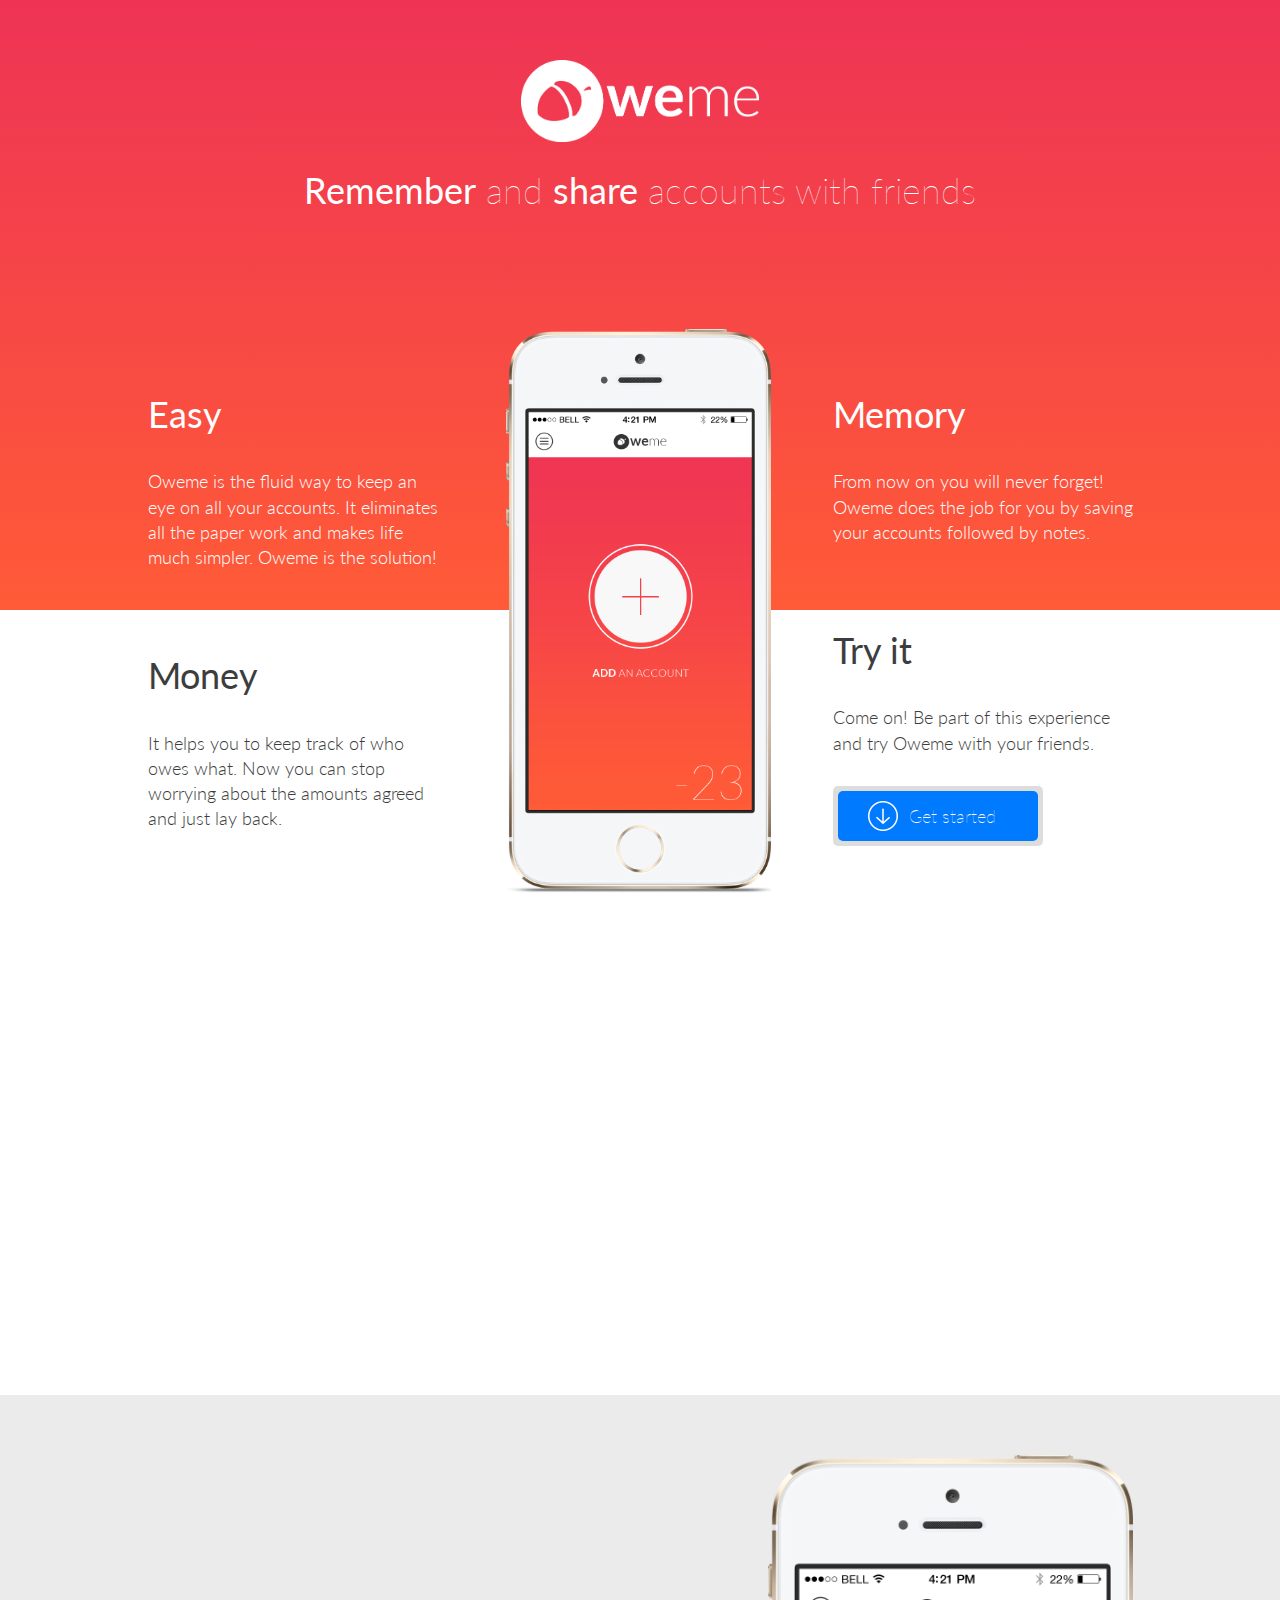
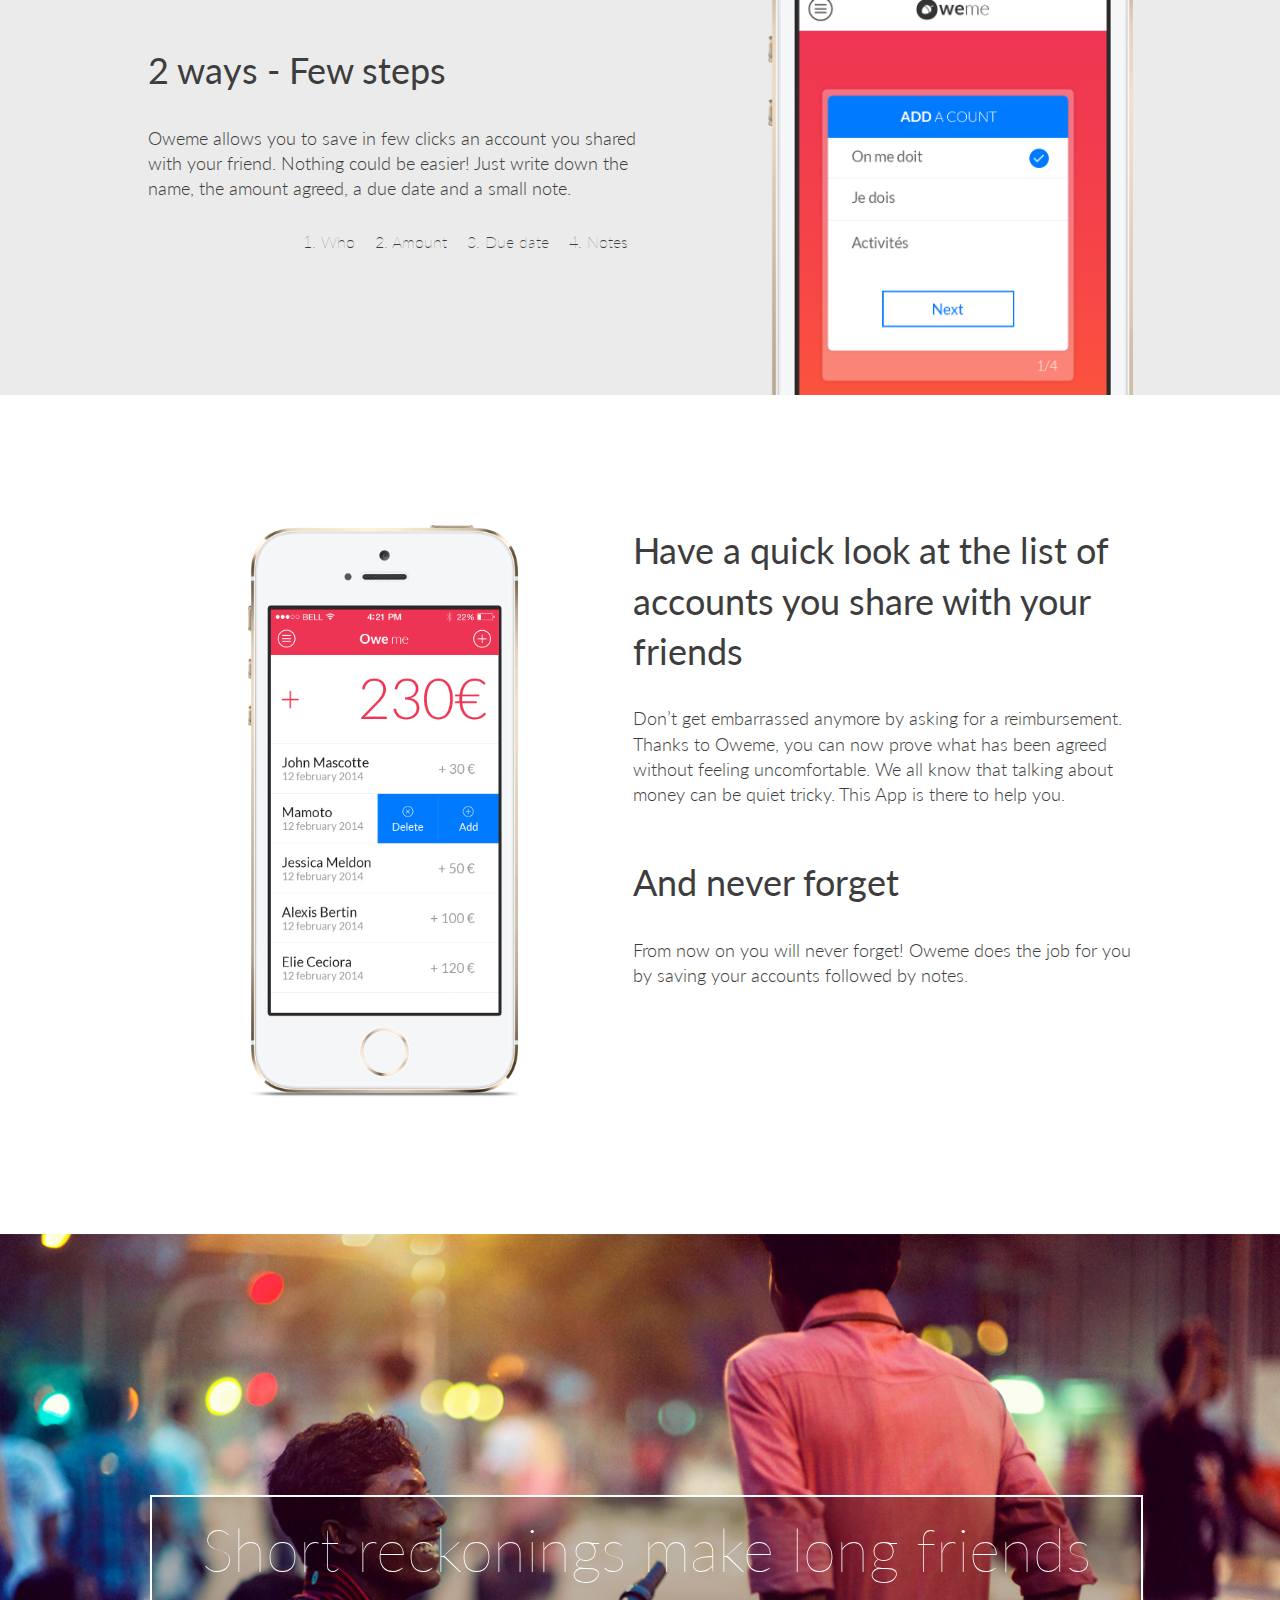
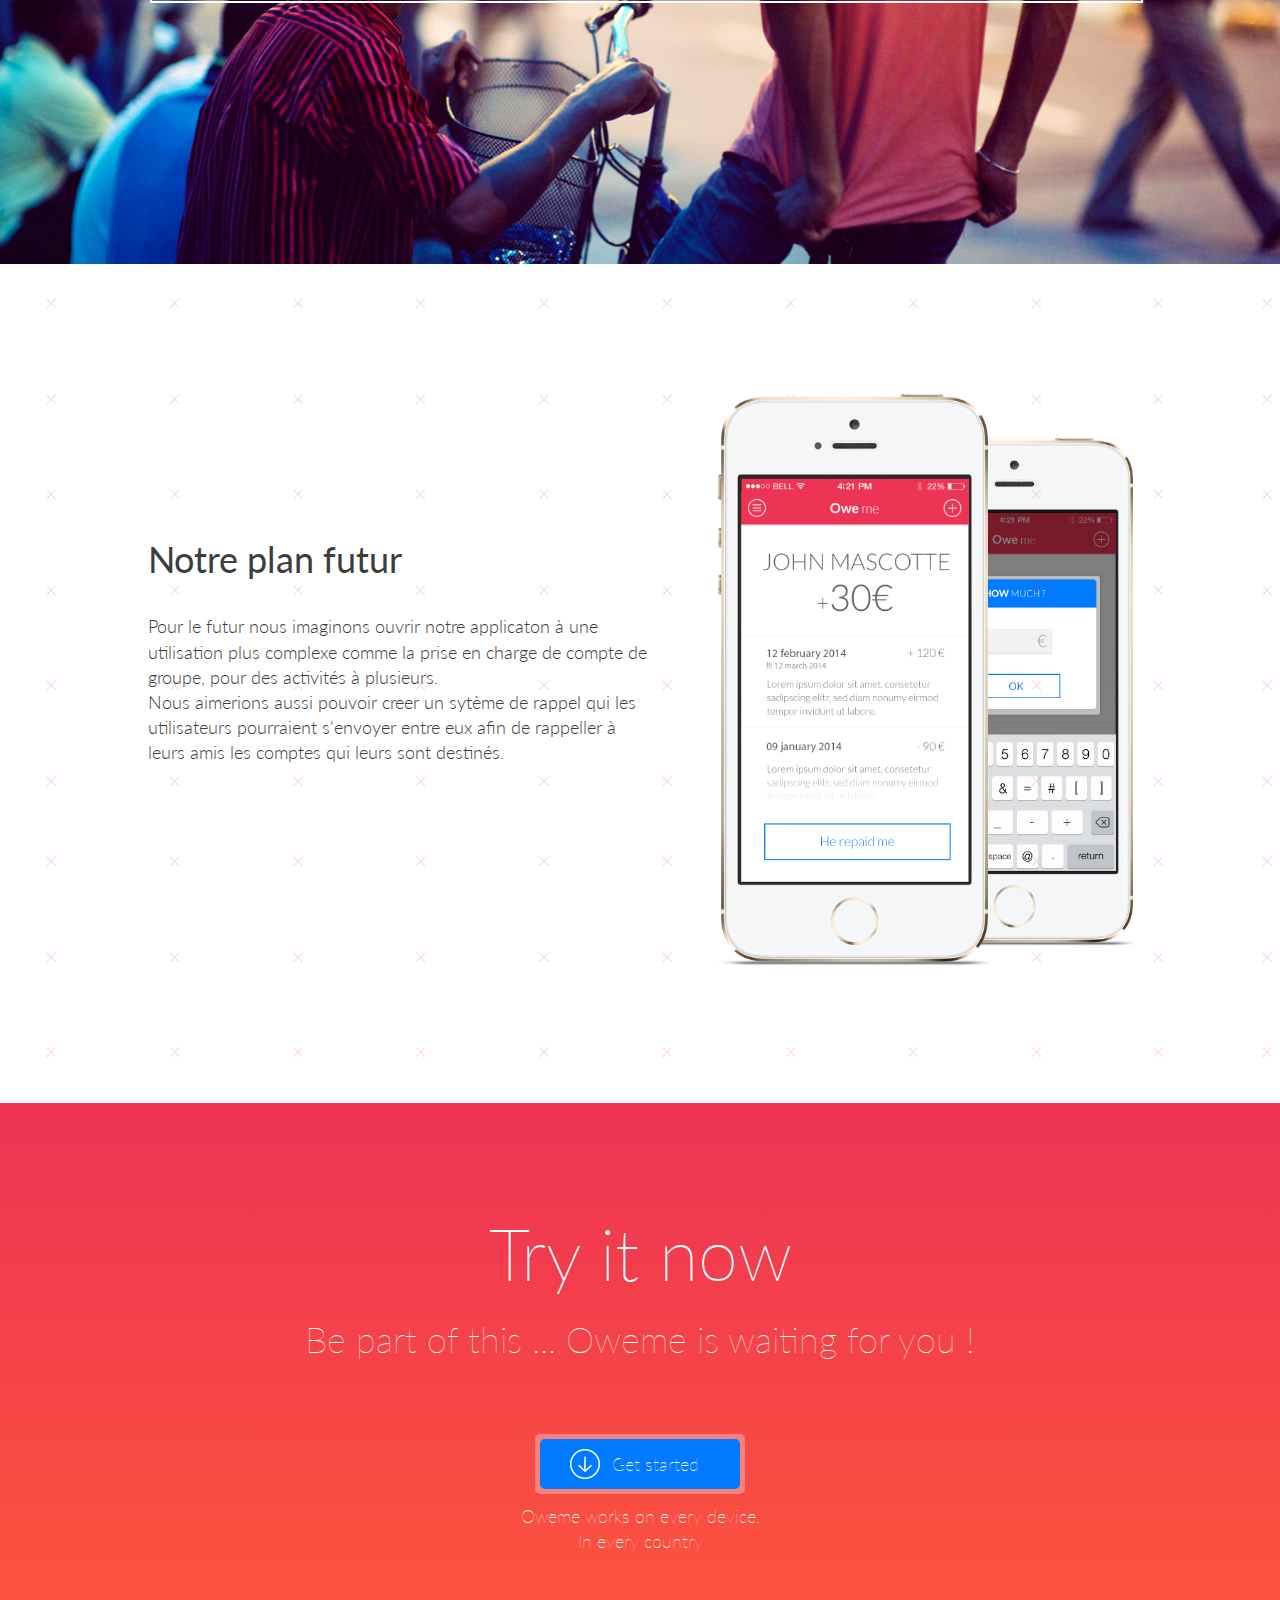
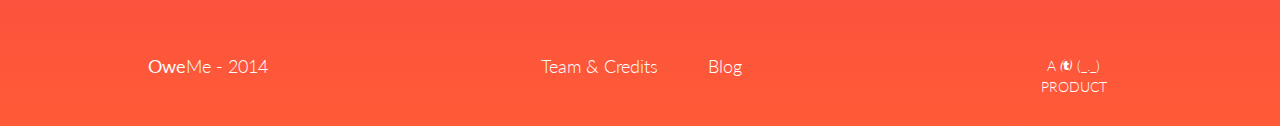
<file: site/index.html>
<!DOCTYPE HTML>
<html lang="fr">

<head>
	<title>OweMe</title>
	<meta charset="UTF-8" />
	<meta name="viewport" content="width=device-width; initial-scale=1.0">
	<link rel="stylesheet" href="css/reset.css" /><link rel="stylesheet" href="css/style.css" /> 
	<link href='http://fonts.googleapis.com/css?family=Lato:100,300,400,700' rel='stylesheet' type='text/css'>
</head>

<body>

	<header>
		<h1><a href="index.html"><img src="img/logo_blanc.png"/></a></h1>
		<h2><span>Remember</span> and <span>share</span> accounts with friends </h2>
	</header>

	<section class="section1">
		<div class="content">
			<ul>
				<li>
					<h3>Easy</h3>
					<p>Oweme is the fluid way to keep an eye on all your accounts. It eliminates all the paper work and makes life much simpler. Oweme is the solution!</p>
				</li>
				<li>
					<h3>Money</h3>
					<p>It helps you to keep track of who owes what. Now you can stop worrying about the amounts agreed and just lay back.</p>
				</li>
			</ul>
			<img src="img/iphone-1.png" alt="OweMe - Homepage" width="265" height="565" />
			<ul>
				<li>
					<h3>Memory</h3>
					<p>From now on you will never forget! Oweme does the job for you by saving your accounts followed by notes.</p>
				</li>
				<li>
					<h3>Try it</h3>
					<p>Come on! Be part of this experience and try <strong>Oweme</strong> with your friends.</p>
					<div class="start" ><a href="#">Get started</a></div>
				</li>
			</ul>
		</div><!-- end content -->
	</section>

	<section class="section2" controls>
		<!-- <video width="1280" controls>
			<source src= "movie/oweme.ogg" type="video/ogg" >
			<source src= "movie/oweme.mov" type="video/mov" >
		</video> -->
		<iframe width="420" height="345"
			src="http://www.youtube.com/watch?v=ODJZpuXwR4Y&feature=youtu.be">
		</iframe>
	</section>

	<section class="section3">
		<div class="content">
			<div class="info">
				<h3>2 ways - Few steps</h3>
				<p>Oweme allows you to save in few clicks an account you shared with your friend. Nothing could be easier! Just write down the name, the amount agreed, a due date and a small note.</p>
				<ol>
					<li>1. Who</li>
					<li>2. Amount</li>
					<li>3. Due date</li>
					<li>4. Notes</li>
				</ol>
			</div>
			<div class="illu">
				<img class="iphone1" src="img/iphone-1.png" alt="Oweme - Iphone5" width="365"/>
				<ul>
					<li><img class="ecrans" src="img/etape1.png" alt="OweMe - Step" width="260"></li>
					<li><img class="ecrans" src="img/etape1.png" alt="OweMe - Step" width="260"></li>
					<li><img class="ecrans" src="img/etape1.png" alt="OweMe - Step" width="260"></li>
				</ul>

			</div>
		</div><!-- end content -->
	</section>

	<section class="section4">
		<div class="content">
			<div class="illu2">
				<img src="img/iphone-2.png" alt="Oweme - iphone5 - account" width="270"/>
			</div>
			<div class="info2">
				<h3>Have a quick look at the list of accounts you share with your friends</h3>
				<p>Don’t get embarrassed anymore by  asking for a reimbursement. Thanks to Oweme, you can now prove what has been agreed without feeling uncomfortable. We all know that talking about money can be quiet tricky. This App is there to help  you. </p>
				<h3 class="seconh3">And never forget</h3>
				<p>From now on you will never forget! Oweme does the job for you by saving your accounts followed by notes. </p>
			</div>
			<div class="illu3">
				<img src="img/iphone-2.png" alt="Oweme - iphone5 - account" width="270"/>
			</div>
		</section>

		<section class="section5">
			<h3>Short reckonings make long friends</h3>
		</div><!-- end content -->
	</section>

	<section class="section6">
		<div class="content">
			<!-- <div class="info3">
				<h3>Never forget</h3>
				<p>From now on you will never forget! Oweme does the job for you by saving your accounts followed by notes. </p>
			</div> -->
			<div class="info3 future">
				<h3>Notre plan futur</h3>
				<p>Pour le futur nous imaginons ouvrir notre applicaton à une utilisation plus complexe comme la prise en charge de compte de groupe, pour des activités à plusieurs.

				<p>Nous aimerions aussi pouvoir creer un sytème de rappel qui les utilisateurs pourraient s'envoyer entre eux afin de rappeller à leurs amis les comptes qui leurs sont destinés.</p>
			</div>

			<div class="illu3">
				<img src="img/iphone-3.png" alt="Oweme - iphone5 - account" width="270"/>
				<img class="iphone2"src="img/iphone-4.png" alt="Oweme - iphone5 - account" width="240"/>
			</div>
		</div><!-- end content -->
	</section>

	

	<footer>
		<div class="content">
			<h3>Try it now</h3>
			<h4>Be part of this ... Oweme is waiting for you !</h4>
			<div class="start" ><a href="#">Get started</a></div>
			<p>Oweme works on every device,
	In every country</p>
			<nav>
				<div class="nameapp"><a href="index.html"><span>Owe</span>Me - 2014</a></div>
				<ul>
					<li><a href="team.html">Team & Credits</a></li>
					<li><a href="http://alexisbertin.fr/ilab/blog" target="_blank">Blog</a></li>
				</ul>
				<div class="label">A  <span>&#xF8FF</span> (_._) product</div>
			</nav>
			
		</div><!-- end content -->
	</footer>

</body>

</html>
</file>
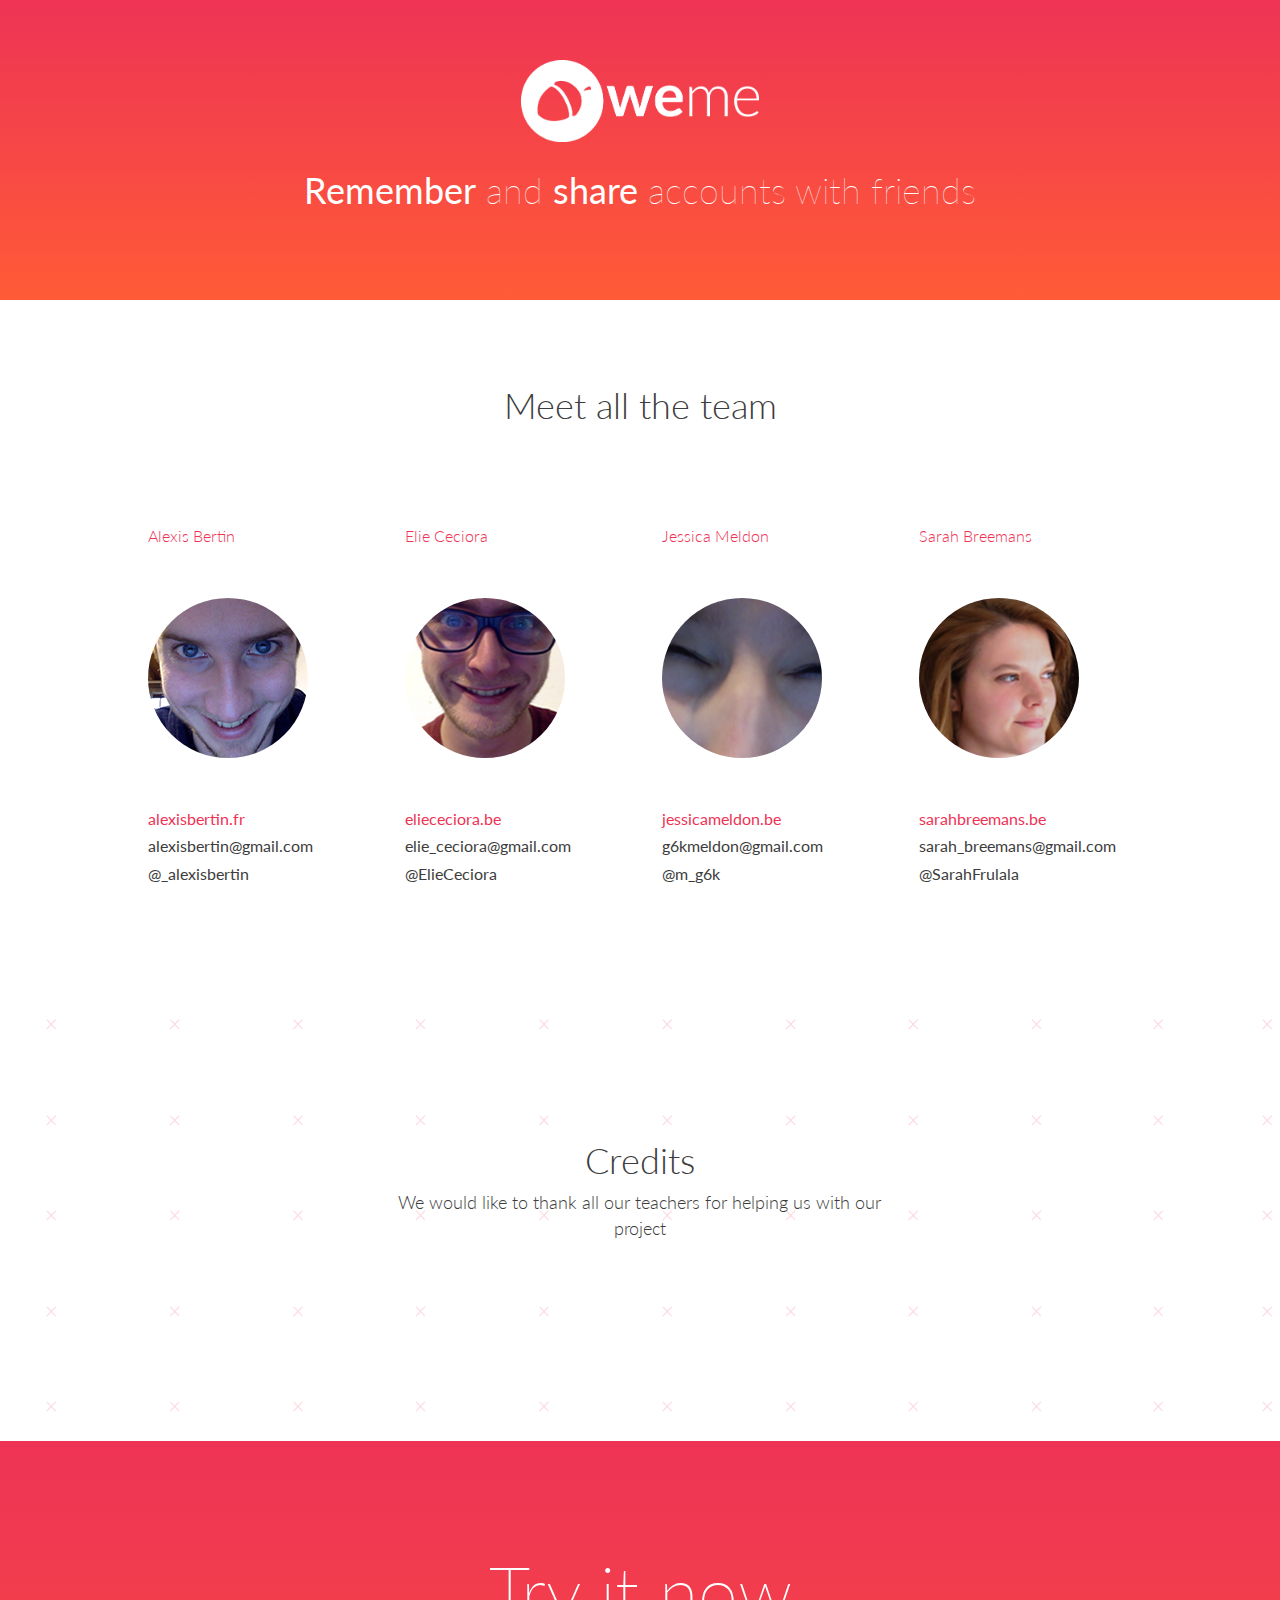
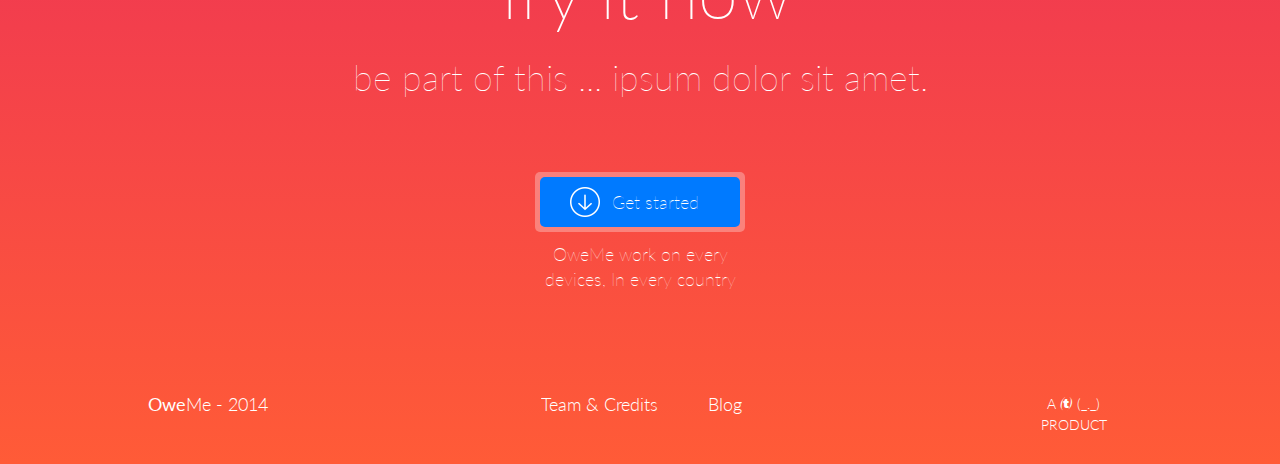
<file: site/team.html>
<!DOCTYPE HTML>
<html lang="fr">

<head>
	<title>OweMe</title>
	<meta charset="UTF-8" />
	<meta name="viewport" content="width=device-width; initial-scale=1.0">
	<link rel="stylesheet" href="css/reset.css" /><link rel="stylesheet" href="css/style.css" /> 
	<link href='http://fonts.googleapis.com/css?family=Lato:100,300,400,700' rel='stylesheet' type='text/css'>
</head>

<body>

	<header class="hteam">
		<h1><a href="index.html"><img src="img/logo_blanc.png"/></a></h1>
		<h2><span>Remember</span> and <span>share</span> accounts with friends </h2>
	</header>
<!-- 
	<section class="section7">
		<img src="img/team.png" />
	</section> -->

	<section class="section8">
		<div class="content">
			<h2>Meet all the team</h2>
			<!-- <h3>At vero eos et accusam et justo duo.</h3> -->
			<ul>
				<li>
					<a href="#">
						<p>Alexis Bertin</p>
						<div class="teampic alexis"></div>
						<ul>
							<li><a href="alexisbertin.fr" target="_blank">alexisbertin.fr</a></li>
							<li>alexisbertin@gmail.com</li>
							<li>@_alexisbertin</li>
							<!-- <li class="quotes">"Hey guys consetetur sadipscing elitr, sed diam nonumy eirmod tempor invidunt ut labore."</li> -->
						</ul>
					</a>
				</li>
				<li>
					<a href="#">
						<p>Elie Ceciora</p>
						<div class="teampic elie"></div>
						<ul>
							<li><a href="eliececiora.be" target="_blank">eliececiora.be</a></li>
							<li>elie_ceciora@gmail.com</li>
							<li>@ElieCeciora</li>
							<!-- <li class="quotes">"Hey guys consetetur sadipscing elitr, sed diam nonumy eirmod tempor invidunt ut labore."</li> -->
						</ul>
					</a>
				</li>
				<li>
					<a href="#">
						<p>Jessica Meldon</p>
						<div class="teampic jessica"></div>
						<ul>
							<li><a href="jessicameldon.be" target="_blank">jessicameldon.be</a></li>
							<li>g6kmeldon@gmail.com</li>
							<li>@m_g6k</li>
							<!-- <li class="quotes">"Hey guys consetetur sadipscing elitr, sed diam nonumy eirmod tempor invidunt ut labore."</li> -->
						</ul>
					</a>
				</li>
				<li>
					<a href="#">
						<p>Sarah Breemans</p>
						<div class="teampic sarah"></div>
						<ul>
							<li><a href="sarahbreemans.be" target="_blank">sarahbreemans.be</a></li>
							<li>sarah_breemans@gmail.com</li>
							<li>@SarahFrulala</li>
							<!-- <li class="quotes">"Hey guys consetetur sadipscing elitr, sed diam nonumy eirmod tempor invidunt ut labore."</li> -->
						</ul>
					</a>
				</li>
			</ul>
			
		</div><!-- end content -->
	</section>

	<section class="section9">
		<div class="content">
			<h2>Credits</h2>
			<p>We would like to thank all our teachers for helping us with our project</p>
		</div>
	</section>


	<footer>
		<div class="content">
			<h3>Try it now</h3>
			<h4>be part of this ... ipsum dolor sit amet.</h4>
			<div class="start" ><a href="#">Get started</a></div>
			<p>OweMe work on every devices,
	In every country</p>
			<nav>
				<div class="nameapp"><a href="index.html"><span>Owe</span>Me - 2014</a></div>
				<ul>
					<li><a href="team.html">Team & Credits</a></li>
					<li><a href="http://alexisbertin.fr/ilab/blog" target="_blank">Blog</a></li>
				</ul>
				<div class="label">A  <span>&#xF8FF</span> (_._) product</div>
			</nav>
			
		</div><!-- end content -->
	</footer>

</body>

</html>
</file>
<file: site/css/style.css>
/** CSS - OweMe **/

::selection {
	background: rgba();
}

::-moz-selection {
	background: rgba();
}


body {
	font-family: 'Lato', sans-serif;
	font-size: 18px;
	line-height: 1.4;
	color: #3d3d3d;
} 

p {
	font-weight: 300;
}

h3 {
	font-size: 36px;
	margin-bottom: 30px;
}



/** HEADER **/

header {
	height: 610px;
}

header.hteam {
	height: 300px;
}

header, footer {
	text-align: center;
	color: #fff;
	background: #ee3355; /* Old browsers */
		background: -moz-linear-gradient(top,  #ee3355 0%, #ff5b37 100%); /* FF3.6+ */
		background: -webkit-gradient(linear, left top, left bottom, color-stop(0%,#ee3355), color-stop(100%,#ff5b37)); /* Chrome,Safari4+ */
		background: -webkit-linear-gradient(top,  #ee3355 0%,#ff5b37 100%); /* Chrome10+,Safari5.1+ */
		background: -o-linear-gradient(top,  #ee3355 0%,#ff5b37 100%); /* Opera 11.10+ */
		background: -ms-linear-gradient(top,  #ee3355 0%,#ff5b37 100%); /* IE10+ */
		background: linear-gradient(to bottom,  #ee3355 0%,#ff5b37 100%); /* W3C */
		filter: progid:DXImageTransform.Microsoft.gradient( startColorstr='#ee3355', endColorstr='#ff5b37',GradientType=0 ); /* IE6-9 */


}

h1 {
	padding-top: 60px;
}

h1 a{
	color: #fff;
	text-decoration: none;
	font-size: 72px;
}

h1 span {
	font-weight: 300;
}

h2	{
	font-size: 36px;
	font-weight: 100;
}

h2 span {
	font-weight: 400;
}

header img {
	width: 238px;
}

/** CONTENT **/

section {
	clear: both;
}

.content {
	width: 985px;
	margin: 0 auto;
	overflow: hidden;
	/*background: green;*/
}

/** Section1 - four words **/

.section1 {
	margin-top: -281px;
	overflow: hidden;
}

.section1 ul {
	width: 300px;
	float: right;
	margin-top: 50px;
}


.section1 ul:first-child {
	float: left;
	margin-right: 58px;
}


	.section1 ul li:first-child {
		color: #fff;
		margin-top: 10px;
		margin-bottom: 80px;
	}

.section1 img {
	float: left;
}

.section1 h3 {
	font-size: 36px;
}

.section1 .start {
	text-align: center;
	margin-top: 30px;
	background: #ddd;
	width: 210px;
	height: 60px;
	border-radius: 5px;
	-webkit-border-radius: 5px;
}

.section1 .start a{
	padding-left: 30px;
	margin-top: 5px;
	text-decoration: none;
	line-height: 50px;
	font-weight: 100;
	width: 170px;
	height: 50px;
	display: inline-block;
	color: #fff;
	background: url('../img/start.png') no-repeat 30px, #007aff;
	border-radius: 5px;
		-webkit-border-radius: 5px;
		-moz-border-radius: 5px;
}

/** Section2 - VIDEO **/

.section2 {
	margin-top: 150px;
	margin-bottom: 0;
}

.section2 img {
	display: block;
	width: 100%;
}

video {
	width: 100%;
	margin: 0 auto;
	position: relative;
}
/** Section3 - Few step **/

.section3 {
	background: #ebebeb;
	height: 600px;
	overflow: hidden;
	margin-top: 0;
}

.section3 .info {
	float: left;
	width: 500px;
	margin-top: 250px;
}	

	.section3 .info ol {
		float: right;
	}

	.section3 .info ol li {
		font-weight: 100;
		font-size: 16px;
		float: left;
		margin-right: 20px;
		margin-top: 30px;
	}

.section3 .illu {
	float: right;
	position: relative;
	margin-top: 60px;
}

	.section3 .illu img {
		float: right;
	}

	.section3 .illu ul {
		position: absolute;
		width: 1980px;
		top: 230px;
		left: 50px;
	}

		.section3 .illu ul li {
			float: left;
			margin-right: 100px;
		}


/** Section4 - Account **/

.section4 {
	padding: 130px 0 ;
}

.section4 .illu2{
	float: left;
	margin-left: 100px
}

.section4 .illu3{
	display: none;
}

.section4 .info2 {
	float: right;
	width: 500px;
}

	.section4 .info2 .seconh3 {
		margin-top: 50px;
	}
	
	.section4 .info2 p+p {
		margin-top: 30px;
	}

/** Section5 - Pictures **/

.section5 {
	background: url('../img/friends.png') no-repeat center center;
	-webkit-background-size: cover;
  -moz-background-size: cover;
  -o-background-size:ba cover;
  background-size: cover;
	text-align: center;
	height: 630px;
	position: relative;
}

.section5 h3 {
	border: 2px solid #fff;
	background: rgba(0,0,0,.25);
	font-size: 60px;
	color: #fff;
	font-weight: 100;
	position: absolute;
	top: 50%;
	left: 50%;
	margin-top: -54px;
	margin-left: -490px;
	padding: 10px 50px;
}

/** Section6 - Never Forget **/

.section6 {
	padding: 130px 0 ;
	background: url(../img/pattern.png) repeat;
}

.section6 .info3 {
	float: left;
	width: 500px;
	margin-top: 140px;
}

.section6 .illu3 {
	float:right;
}

	.section6 .illu3 .iphone2 {
		margin-bottom: 20px;
		margin-left: -100px;
		position: relative;
		z-index: -1;
	}


/** Footer **/

footer .start {
	margin-top: 70px;
	display: inline-block;
	background: rgba(255,255,255,.3);
	width: 210px;
	height: 60px;
	border-radius: 5px;
		-webkit-border-radius: 5px;
}

footer .start a{
	padding-left: 30px;
	margin-top: 5px;
	text-decoration: none;
	line-height: 50px;
	font-weight: 100;
	width: 170px;
	height: 50px;
	display: inline-block;
	color: #fff;
	background: url('../img/start.png') no-repeat 30px, #007aff;
	border-radius: 5px;
		-webkit-border-radius: 5px;
		-moz-border-radius: 5px;
}

footer h3{
	margin-top: 100px;
	font-size: 72px;
	font-weight: 200;
	margin-bottom: 10px;
}

footer h4 {
	font-size: 36px;
	font-weight: 100;
}

footer p {
	margin: 10px auto 100px;
	font-weight: 100;
	width: 240px;
}

footer  {
	padding-bottom: 30px;
}

footer nav {
	font-weight: 300;
}

	footer nav span {
		font-weight: 400;
	}


footer nav .nameapp {
	float: left;
}

	footer nav .nameapp a {
		text-decoration: none;
		color: #fff;
	}

footer nav ul{
	float: left;
	overflow: hidden;
	margin: 0 273px;
}

footer nav ul li {
	float: left;
	margin-right: 50px;
}
	footer nav ul li a {
		color: #fff;
		text-decoration: none;
	}

footer nav ul li:last-child {
	margin-right: 0;
}

footer .label {
	text-transform: uppercase;
	font-size: 14px;
}

footer .label span {
	font-size: 16px;
}


.section8 {
	margin-bottom: 100px;
	margin-top: 80px;
}

.section8 h2, .section9 h2 {
	text-align: center;
	margin-bottom: 5px;
	font-weight: 300;
}

.section8 h3 {
	text-align: center;
	font-size: 20px;
	font-weight: 100;
}

.section8 ul li {
	margin-top: 90px;
	margin-right: 47px;
	float: left;
	width: 210px;
}
	.section8 ul li:last-child {
		margin-right: 0px;
	}

	.section8 a {
		text-decoration: none;
		color: #3d3d3d;
		font-size: 30px;
		color: 
	}

.section8 ul li a {
	font-size: 16px;
	color:  #ee3355;
}

	.section8 p+p {
		font-size: 18px;
	}

.section8 .teampic {
	background: url(../img/alexis.png) no-repeat center center;
	margin-top: 50px;
	width: 160px;
	height: 160px;
	-webkit-border-radius: 3000px;
	-moz-border-radius: 3000px;
	border-radius: 3000px;
	transition: background 1s;
	-webkit-transition: background 1s;
}

	/*.section8 .teampic:hover {
		background: url(../img/alexis.png) no-repeat center center;
		transition: background 1s;
		-webkit-transition: background 1s;
	}*/

	.section8 .sarah {
		background: url(../img/sarah.png) no-repeat center center;
	}

	.section8 .elie {
		background: url(../img/elie.png) no-repeat center center;
	}

	.section8 .jessica {
		background: url(../img/jess.png) no-repeat center center;
	}

.section8 ul li ul {
	margin-top: 50px;
}

.section8 ul li ul li {
	font-size: 16px;
	float: none;
	margin-top: 5px;
}

.section8 ul li ul li.quotes {
	font-style: italic;
	margin-top: 30px;
}

.section9 {
	background: url(../img/pattern.png) repeat;
	text-align: center;
	padding-bottom: 200px;
	padding-top: 150px;
}

.section9 p {
	margin: 0 auto;
	width: 53%;
}

	.section9 p+p {
		margin-top: 30px;
	}



/** MEDIAQUERIES **/

@media screen and (max-width: 1100px) {



	h2 {
		font-weight: 300;
	}


	.content {
		width:640px;
	}


	header h2 {
		font-size: 26px;
	}
	
	.section1 ul {
		float: right;
		padding: 15px 30px;
		width: 260px;
		margin-top: 0px;

		margin-top: 640px;
	}


	.section1 ul:first-child {
		float: left;
		margin-right: 0px;
		margin-top: 640px;
	}

		.section1 ul li {
			margin-top: 20px;
		}


		.section1 ul li:first-child {
			color: #3d3d3d;
			margin-top: 0px;
			margin-bottom: 0px;
		}

	.section1 img { 
		position: absolute;
		top: 330px;
		left: 50%;
		margin-left: -130px;
	}

	.section1 h3 {
		margin-bottom: 10px;
	}

	.section1 .start a {
		font-weight: 300;
	}

	.section2 {
		margin-top: 40px;
	}

	.section3 {
		height: 450px;
	}


	.section3 .info {
		float: left;
		width: 334px;
		margin-top: 70px;
		padding: 0 30px;
	}

	.section3 .illu {
		float: none;
		margin-top: 60px;
	}

	.section3 .illu img {
		float: right;
	}
		.section3 .illu img.iphone1 {
			width: 33%;
			padding-left: 30px;
		}

		.section3 .illu img.ecrans {
			width: 29%;
		}

	.section3 .illu ul {
		top: 141px;
		left: 63px;
	}

	.section3 .info ol li {
		font-weight: 300;
	}


	.section4 .illu2{
		float: left;
		margin-left: 0px
	}

		.section4 .illu2 img {
			width: 220px;
		}

	.section4 .info2 {
		float: right;
		width: 366px;
	}

	.section5 h3 {
		border: 2px solid #fff;
		background: rgba(0,0,0,.25);
		font-size: 40px;
		color: #fff;
		font-weight: 100;
		position: relative;
		top: 40%;
		margin-top: 0px;
		margin-left: 0px;
		left:0px;
		font-weight: 300;
	}

	.section6 {
		padding: 50px 0;
	}

	.section6 .info3 {
		width: 366px;
	}

	.section6 .info3.future {
		margin-top: 0px!important;
	}

	.section6 img{
		width: 220px;
	}

	.section6 img.iphone2 {
		display: none;
	}

	footer h4 {
		font-weight: 300;
	}

	footer p {
		font-weight: 300;
	}

	footer nav .nameapp {
		float: none;
		margin-bottom: 20px;
	}

	footer nav ul {
		float: none;
		margin: 0 0 20px 0;
	}

		footer nav ul li {
			float:  none;
			margin-right: 0px;
			margin-bottom: 10px;
		}

	footer .start a {
		font-weight: 300;
	}
		

}


@media screen and (max-width: 340px) {

	.content {
		width: 280px;
	}

	.section1 ul:first-child {
		float: none;
		padding: 0;
	}

	.section1 ul {
		float: none;
		padding: 0px;
		margin-top: 30px;
	}

	.section3 {
		height: 800px;
	}

	.section3 .info {
		float: none;
		padding: 0px;
	}

	.section3 .illu img.iphone1 {
		width: 100%;
		padding-left: 0px;
	}

	.section3 .illu ul {
		top: 150px;
		left: -301px;
	}

	.section3 .illu img.ecrans {
		width: 40%;
	}

	.section4 {
		padding: 100px 0;
	}
	
	.section4 .illu2{
		display: none;
	}

	.section4 .illu3 {
		display: block;
	}

		.section4 .illu3 img{
			width: 280px;
		}

	.section4 .info2 {
		float: right;
		width: 266px;
		margin-bottom: 100px;
	}

	.section6 {
		padding: 10px 0;
	}

	.section6 .info3 {
		width: 266px;
		margin-top: 60px;
	}

	.section6 img {
		width: 280px;
		margin-top: 50px;
		margin-bottom: 50px;
	}

}
</file>
